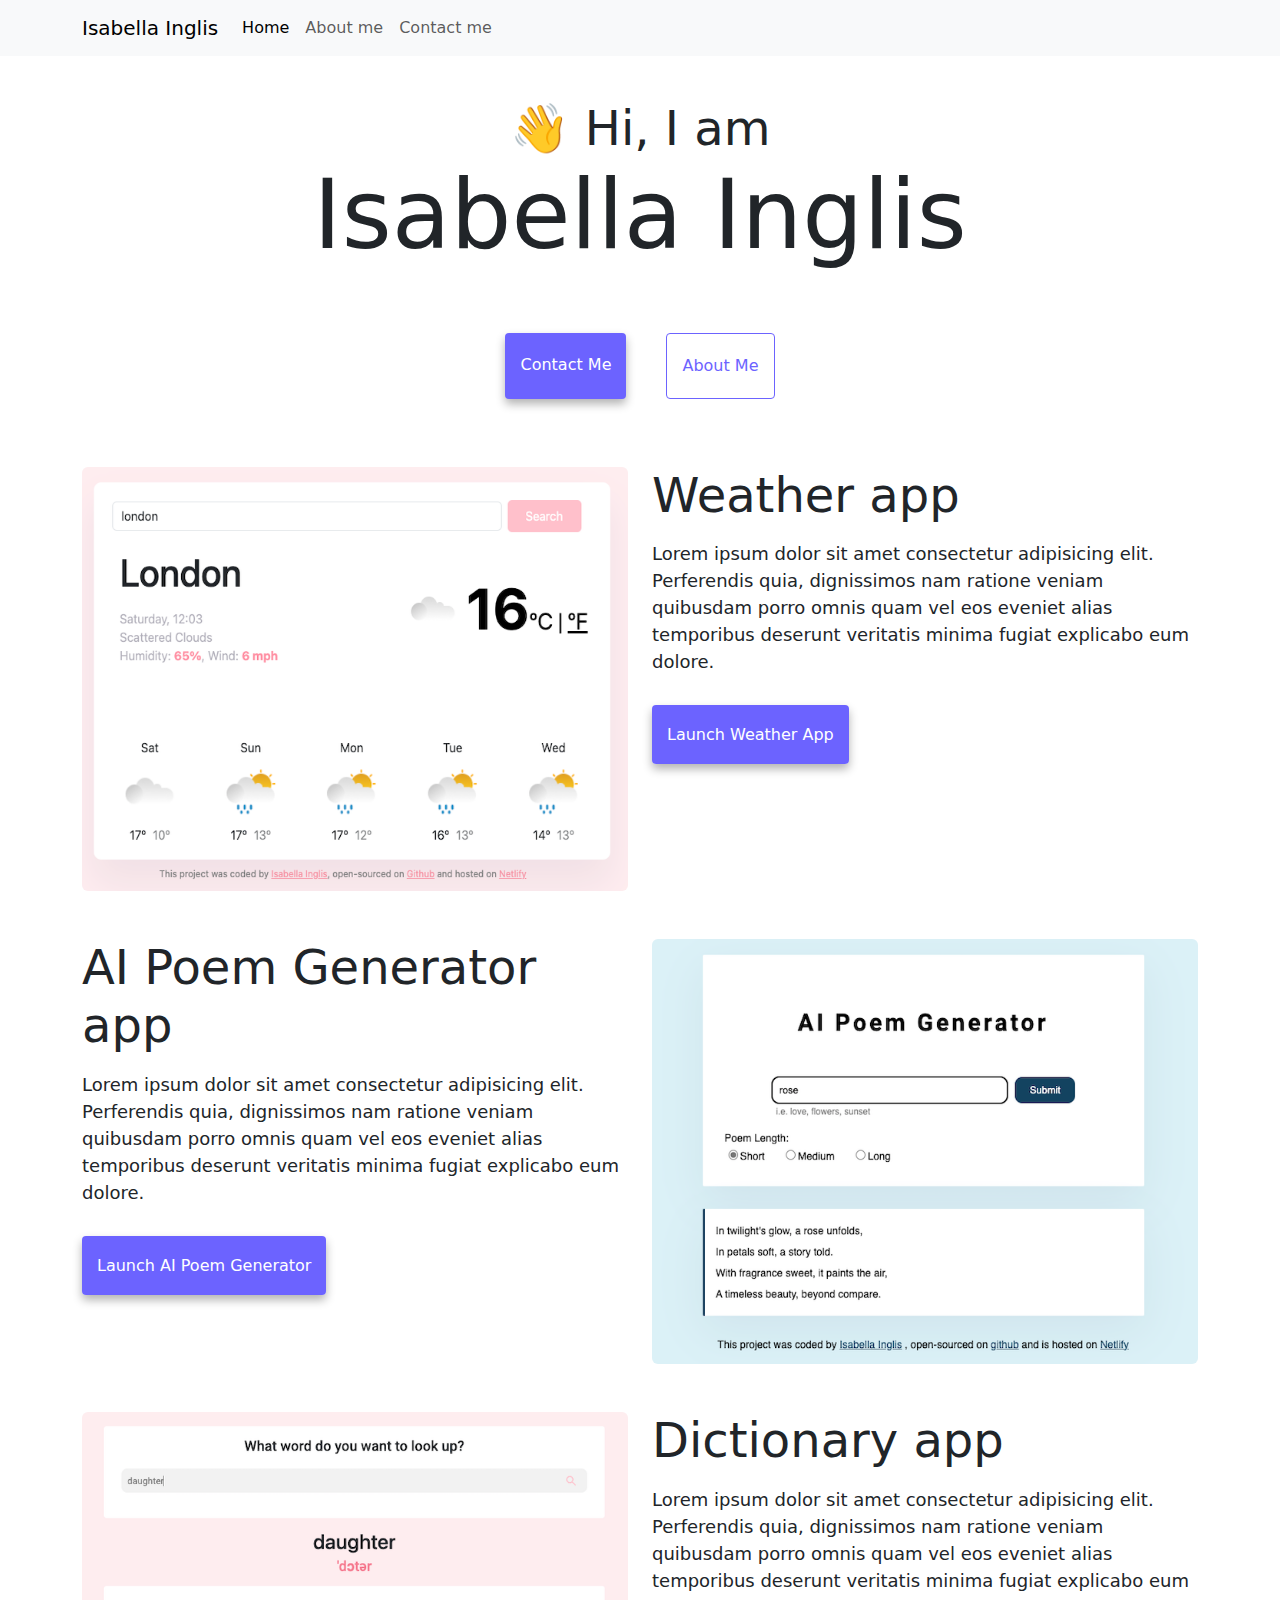
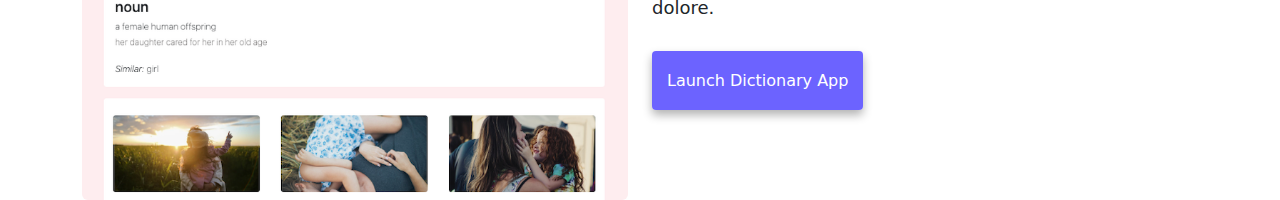
<file: index.html>
<!DOCTYPE html>
<html lang="en">
  <head>
    <meta charset="UTF-8" />
    <meta http-equiv="X-UA-Compatible" content="IE=edge" />
    <meta name="viewport" content="width=device-width, initial-scale=1.0" />
    <meta
      name="description"
      content="Coding projects created by Isabella Inglis"
    />
    <link
      href="https://cdn.jsdelivr.net/npm/bootstrap@5.3.3/dist/css/bootstrap.min.css"
      rel="stylesheet"
      integrity="sha384-QWTKZyjpPEjISv5WaRU9OFeRpok6YctnYmDr5pNlyT2bRjXh0JMhjY6hW+ALEwIH"
      crossorigin="anonymous"
    />
    <script
      src="https://cdn.jsdelivr.net/npm/bootstrap@5.3.3/dist/js/bootstrap.bundle.min.js"
      integrity="sha384-YvpcrYf0tY3lHB60NNkmXc5s9fDVZLESaAA55NDzOxhy9GkcIdslK1eN7N6jIeHz"
      crossorigin="anonymous"
    ></script>
    <link rel="stylesheet" href="/styles/style.css" />
    <title>Homepage - Isabella Inglis Portfolio</title>
  </head>
  <body>
    <nav class="navbar navbar-expand-lg navbar-light bg-light fixed-top">
      <div class="container">
        <a class="navbar-brand" href="index.html">Isabella Inglis</a>
        <button
          class="navbar-toggler"
          type="button"
          data-bs-toggle="collapse"
          data-bs-target="#navbarNav"
          aria-controls="navbarNav"
          aria-expanded="false"
          aria-label="Toggle navigation"
        >
          <span class="navbar-toggler-icon"></span>
        </button>
        <div class="collapse navbar-collapse" id="navbarNav">
          <ul class="navbar-nav">
            <li class="nav-item">
              <a class="nav-link active" aria-current="page" href="index.html"
                >Home</a
              >
            </li>
            <li class="nav-item">
              <a class="nav-link" href="about.html">About me</a>
            </li>
            <li class="nav-item">
              <a class="nav-link" href="about.html#contact">Contact me</a>
            </li>
          </ul>
        </div>
      </div>
    </nav>
    <h2 class="text-center top-line">👋 Hi, I am</h2>
    <h1 class="text-center">Isabella Inglis</h1>
    <div class="navigation-links mb-5">
      <a href="about.html#contact" class="primary-link">Contact me</a>
      <a href="about.html" class="secondary-link">About me</a>
    </div>
    <div class="container">
      <div class="row">
        <div class="col-sm-6">
          <img
            src="/images/weather-app.png"
            class="img-fluid rounded"
            alt="weather-forecast-application"
          />
        </div>
        <div class="col-sm-6">
          <h2 class="mb-3 project-title">Weather app</h2>
          <p>
            Lorem ipsum dolor sit amet consectetur adipisicing elit. Perferendis
            quia, dignissimos nam ratione veniam quibusdam porro omnis quam vel
            eos eveniet alias temporibus deserunt veritatis minima fugiat
            explicabo eum dolore.
          </p>
          <div class="mt-5">
            <a
              href="https://react-application-weather-forecast.netlify.app/"
              class="primary-link project-link"
              title="link-to-weather-application"
              >Launch Weather App</a
            >
          </div>
        </div>
      </div>
      <div class="row mt-5">
        <div class="col-sm-6">
          <h2 class="mb-3 project-title">AI Poem Generator app</h2>
          <p>
            Lorem ipsum dolor sit amet consectetur adipisicing elit. Perferendis
            quia, dignissimos nam ratione veniam quibusdam porro omnis quam vel
            eos eveniet alias temporibus deserunt veritatis minima fugiat
            explicabo eum dolore.
          </p>
          <div class="mt-5">
            <a
              href="#"
              class="primary-link project-link ai-poem-generator-link"
              title="link-to-ai-poem-generator"
              >Launch AI Poem Generator</a
            >
          </div>
        </div>
        <div class="col-sm-6">
          <img
            src="/images/ai-poem-generator.png"
            class="img-fluid rounded"
            alt="ai-poem-generator-application"
          />
        </div>
      </div>
      <div class="row mt-5">
        <div class="col-sm-6">
          <img
            src="/images/dictionary-app.png"
            class="img-fluid rounded"
            alt="dictionary-application"
          />
        </div>
        <div class="col-sm-6">
          <h2 class="mb-3 project-title">Dictionary app</h2>
          <p>
            Lorem ipsum dolor sit amet consectetur adipisicing elit. Perferendis
            quia, dignissimos nam ratione veniam quibusdam porro omnis quam vel
            eos eveniet alias temporibus deserunt veritatis minima fugiat
            explicabo eum dolore.
          </p>
          <div class="mt-5">
            <a
              href="#"
              class="primary-link project-link"
              title="link-to-dictionary-application"
              >Launch Dictionary App</a
            >
          </div>
        </div>
      </div>
    </div>
  </body>
</html>
</file>
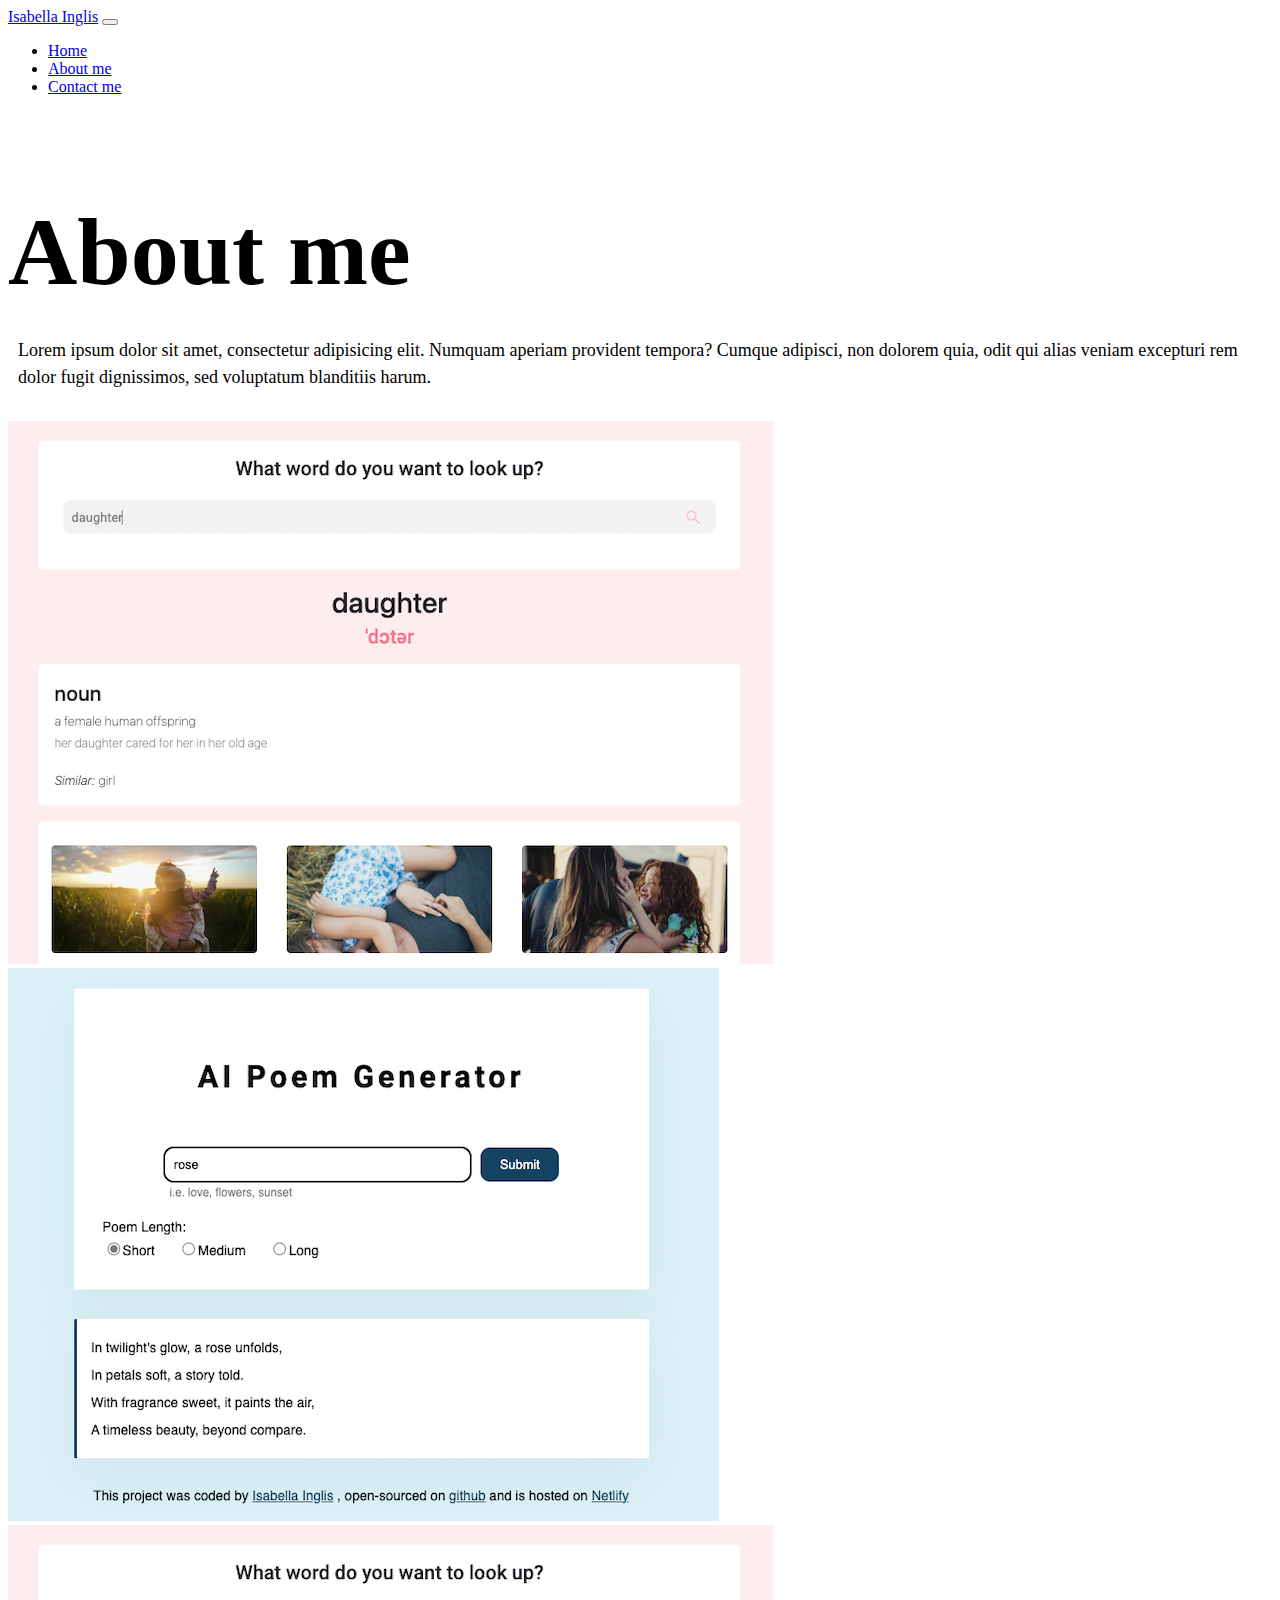
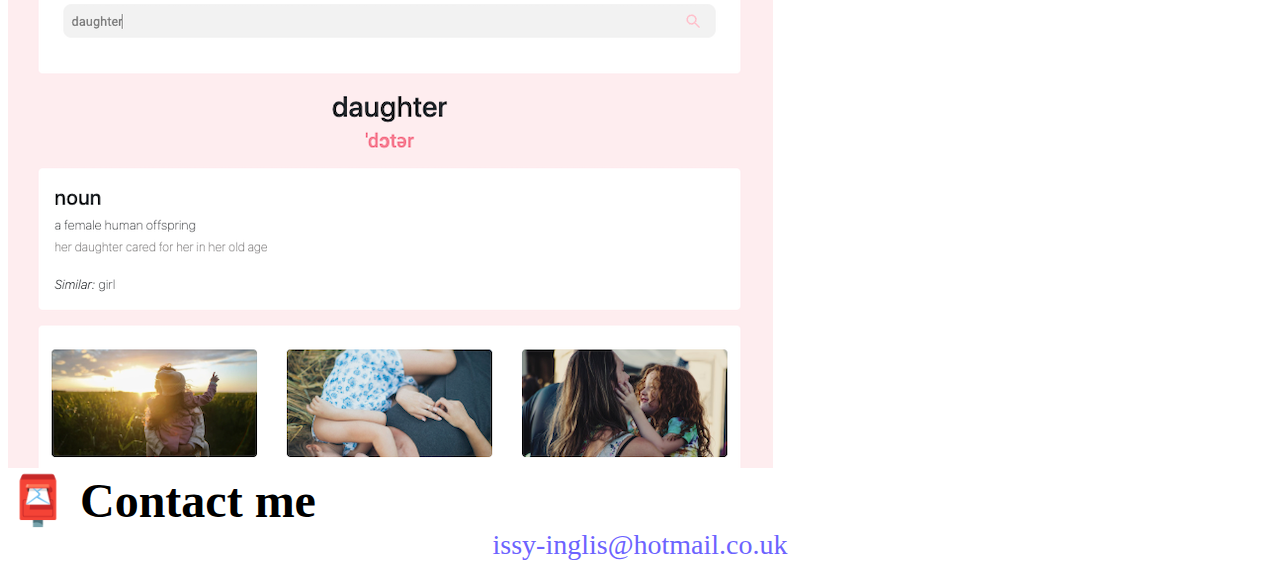
<file: about.html>
<!DOCTYPE html>
<html lang="en">
  <head>
    <meta charset="UTF-8" />
    <meta http-equiv="X-UA-Compatible" content="IE=edge" />
    <meta name="viewport" content="width=device-width, initial-scale=1.0" />
    <meta
      name="description"
      content="Information about and how to contact Isabella Inglis."
    />
    <link
      href="https://cdn.jsdelivr.net/npm/bootstrap@5.0.0-beta2/dist/css/bootstrap.min.css"
      rel="stylesheet"
      integrity="sha384-BmbxuPwQa2lc/FVzBcNJ7UAyJxM6wuqIj61tLrc4wSX0szH/Ev+nYRRuWlolflfl"
      crossorigin="anonymous"
    />
    <script
      src="https://cdn.jsdelivr.net/npm/bootstrap@5.0.0-beta2/dist/js/bootstrap.bundle.min.js"
      integrity="sha384-b5kHyXgcpbZJO/tY9Ul7kGkf1S0CWuKcCD38l8YkeH8z8QjE0GmW1gYU5S9FOnJ0"
      crossorigin="anonymous"
    ></script>
    <link rel="stylesheet" href="/styles/style.css" />
    <title>About Isabella Inglis</title>
  </head>
  <body>
    <nav class="navbar navbar-expand-lg navbar-light bg-light fixed-top">
      <div class="container">
        <a class="navbar-brand" href="index.html">Isabella Inglis</a>
        <button
          class="navbar-toggler"
          type="button"
          data-bs-toggle="collapse"
          data-bs-target="#navbarNav"
          aria-controls="navbarNav"
          aria-expanded="false"
          aria-label="Toggle navigation"
        >
          <span class="navbar-toggler-icon"></span>
        </button>
        <div class="collapse navbar-collapse" id="navbarNav">
          <ul class="navbar-nav">
            <li class="nav-item">
              <a class="nav-link" aria-current="page" href="index.html">Home</a>
            </li>
            <li class="nav-item">
              <a class="nav-link active" href="about.html">About me</a>
            </li>
            <li class="nav-item">
              <a class="nav-link" href="about.html#contact">Contact me</a>
            </li>
          </ul>
        </div>
      </div>
    </nav>
    <h1 class="text-center top-line">About me</h1>
    <div class="about-paragraphs text-center">
      <p>
        Lorem ipsum dolor sit amet, consectetur adipisicing elit. Numquam
        aperiam provident tempora? Cumque adipisci, non dolorem quia, odit qui
        alias veniam excepturi rem dolor fugit dignissimos, sed voluptatum
        blanditiis harum.
      </p>
    </div>
    <div class="container">
      <div class="row">
        <div class="col-sm-4">
          <img
            src="images/dictionary-app.png"
            class="img-fluid p-2 shadow rounded"
            alt="weather-forecast-application"
          />
        </div>
        <div class="col-sm-4">
          <img
            src="images/ai-poem-generator.png"
            class="img-fluid p-2 shadow rounded"
            alt="ai-poem-generator-application"
          />
        </div>
        <div class="col-sm-4">
          <img
            src="images/dictionary-app.png"
            class="img-fluid p-2 shadow rounded"
            alt="dictionary-application"
          />
        </div>
      </div>
    </div>
    <div id="contact" class="mt-5">
      <h2 class="text-center">📮 Contact me</h2>
      <a href="mailto:issy-inglis@hotmail.co.uk" class="email-link">
        issy-inglis@hotmail.co.uk
      </a>
    </div>
  </body>
</html>
</file>
<file: styles/style.css>
:root {
  --primary-color: #6c63ff;
  --secondary-color: #f5f2fe;
  --box-shadow: 0 5px 10px rgba(0, 0, 0, 0.3);
}

@media (max-width: 576px) {
  h1 {
    font-size: 48px !important;
    line-height: 1.5;
  }

  h2 {
    font-size: 38px !important;
    line-height: 1.5;
    text-align: center;
  }

  p {
    text-align: center;
  }

  .project-link {
    display: block;
    text-align: center;
  }

  .project-title {
    padding-top: 20px;
  }

  .ai-poem-generator-link {
    margin-bottom: 50px;
  }
}

body {
  margin-top: 100px 0;
}

.top-line {
  margin-top: 100px;
}

h1,
h2,
h3 {
  margin: 0;
}

h1 {
  font-size: 96px;
}

h2 {
  font-size: 48px;
}

h3 {
  font-size: 24px;
  opacity: 0.7;
}

p {
  font-size: 18px;
  line-height: 1.5;
}

.navigation-links {
  display: flex;
  margin-top: 40px;
  justify-content: center;
}

.navigation-links a {
  margin: 20px;
}

.primary-link {
  border-radius: 4px;
  padding: 20px 15px;
  text-decoration: none;
  text-transform: capitalize;
  background: var(--primary-color);
  box-shadow: var(--box-shadow);
  color: white;
}

.secondary-link {
  border-radius: 4px;
  padding: 20px 15px;
  text-decoration: none;
  text-transform: capitalize;
  color: var(--primary-color);
  border: 1px solid var(--primary-color);
}

.homepage-link {
  color: var(--primary-color);
  text-align: center;
  display: block;
}

.about-paragraphs {
  margin: 30px 0;
}

.about-paragraphs p {
  margin: 10px;
}

.email-link {
  display: flex !important;
  justify-content: center !important;
  color: var(--primary-color);
  font-size: 28px;
  text-decoration: none;
}

.email-link:hover {
  text-decoration: underline;
}
</file>
